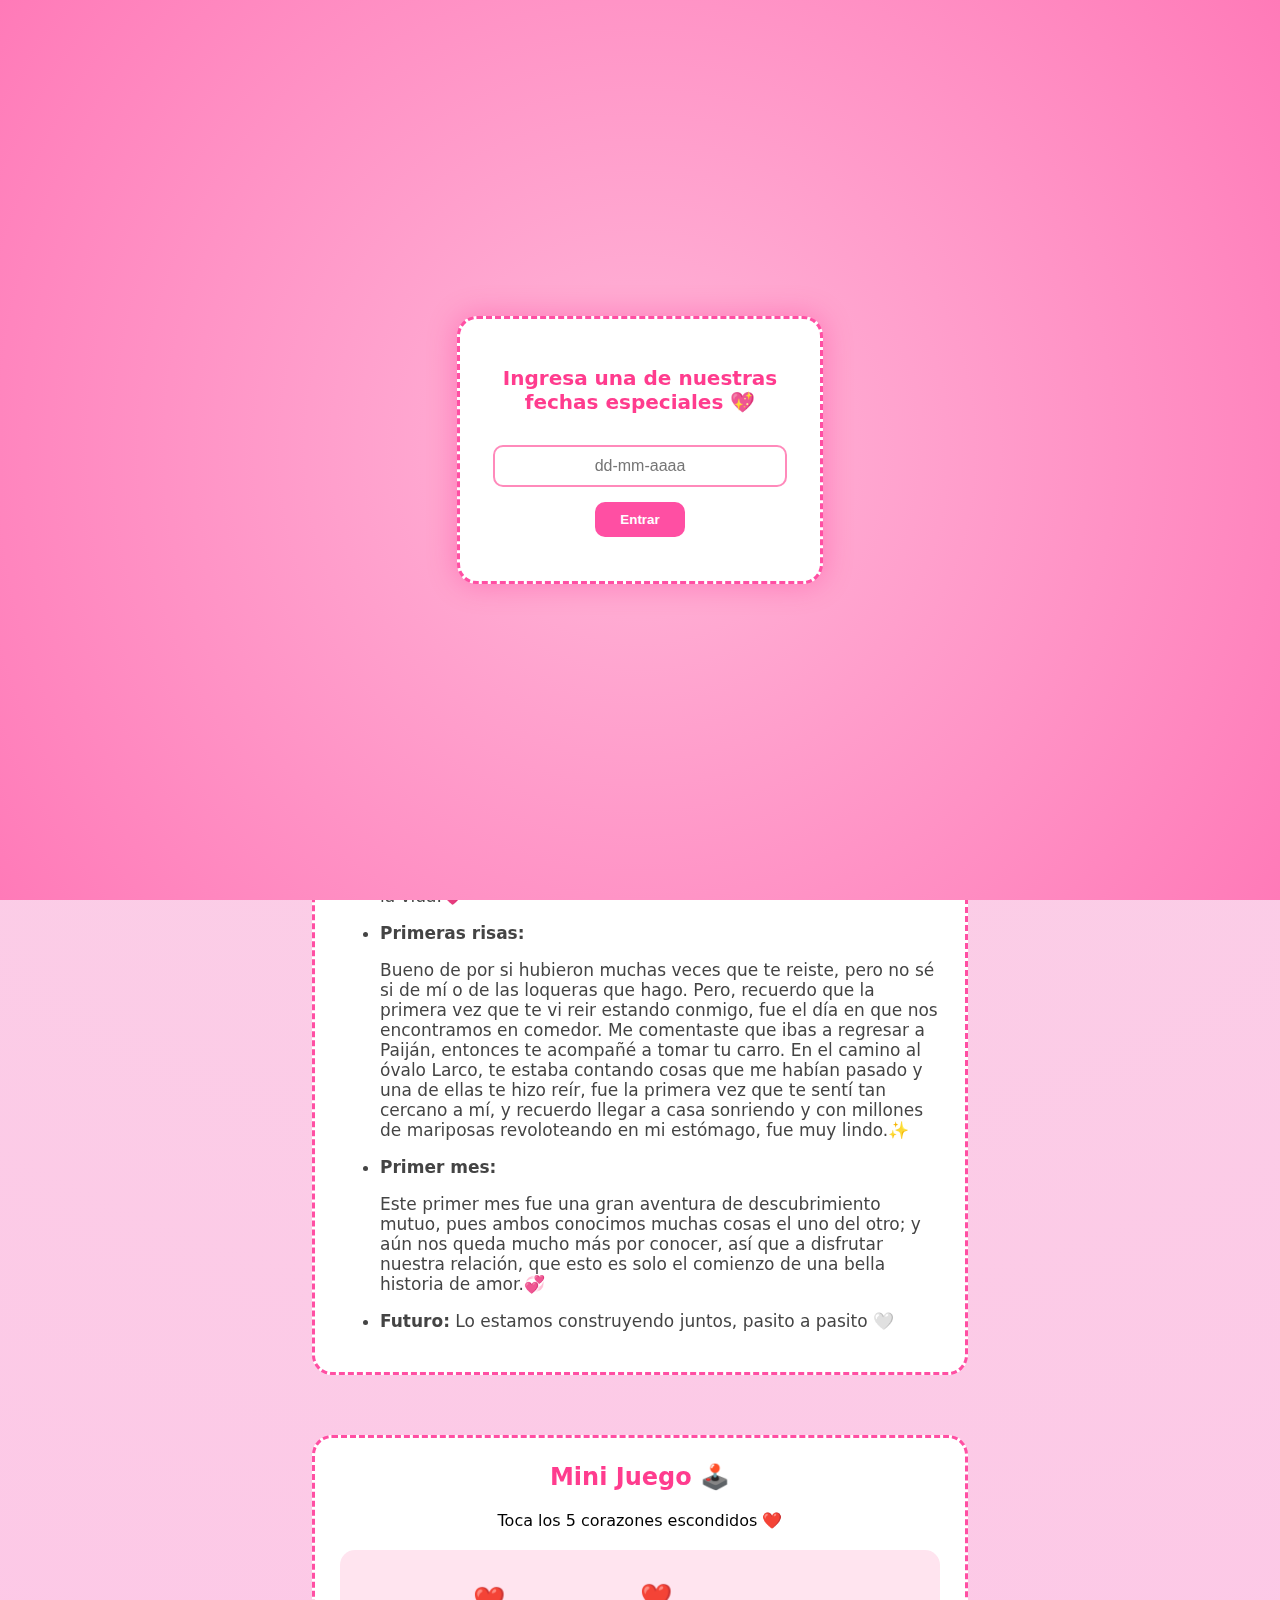
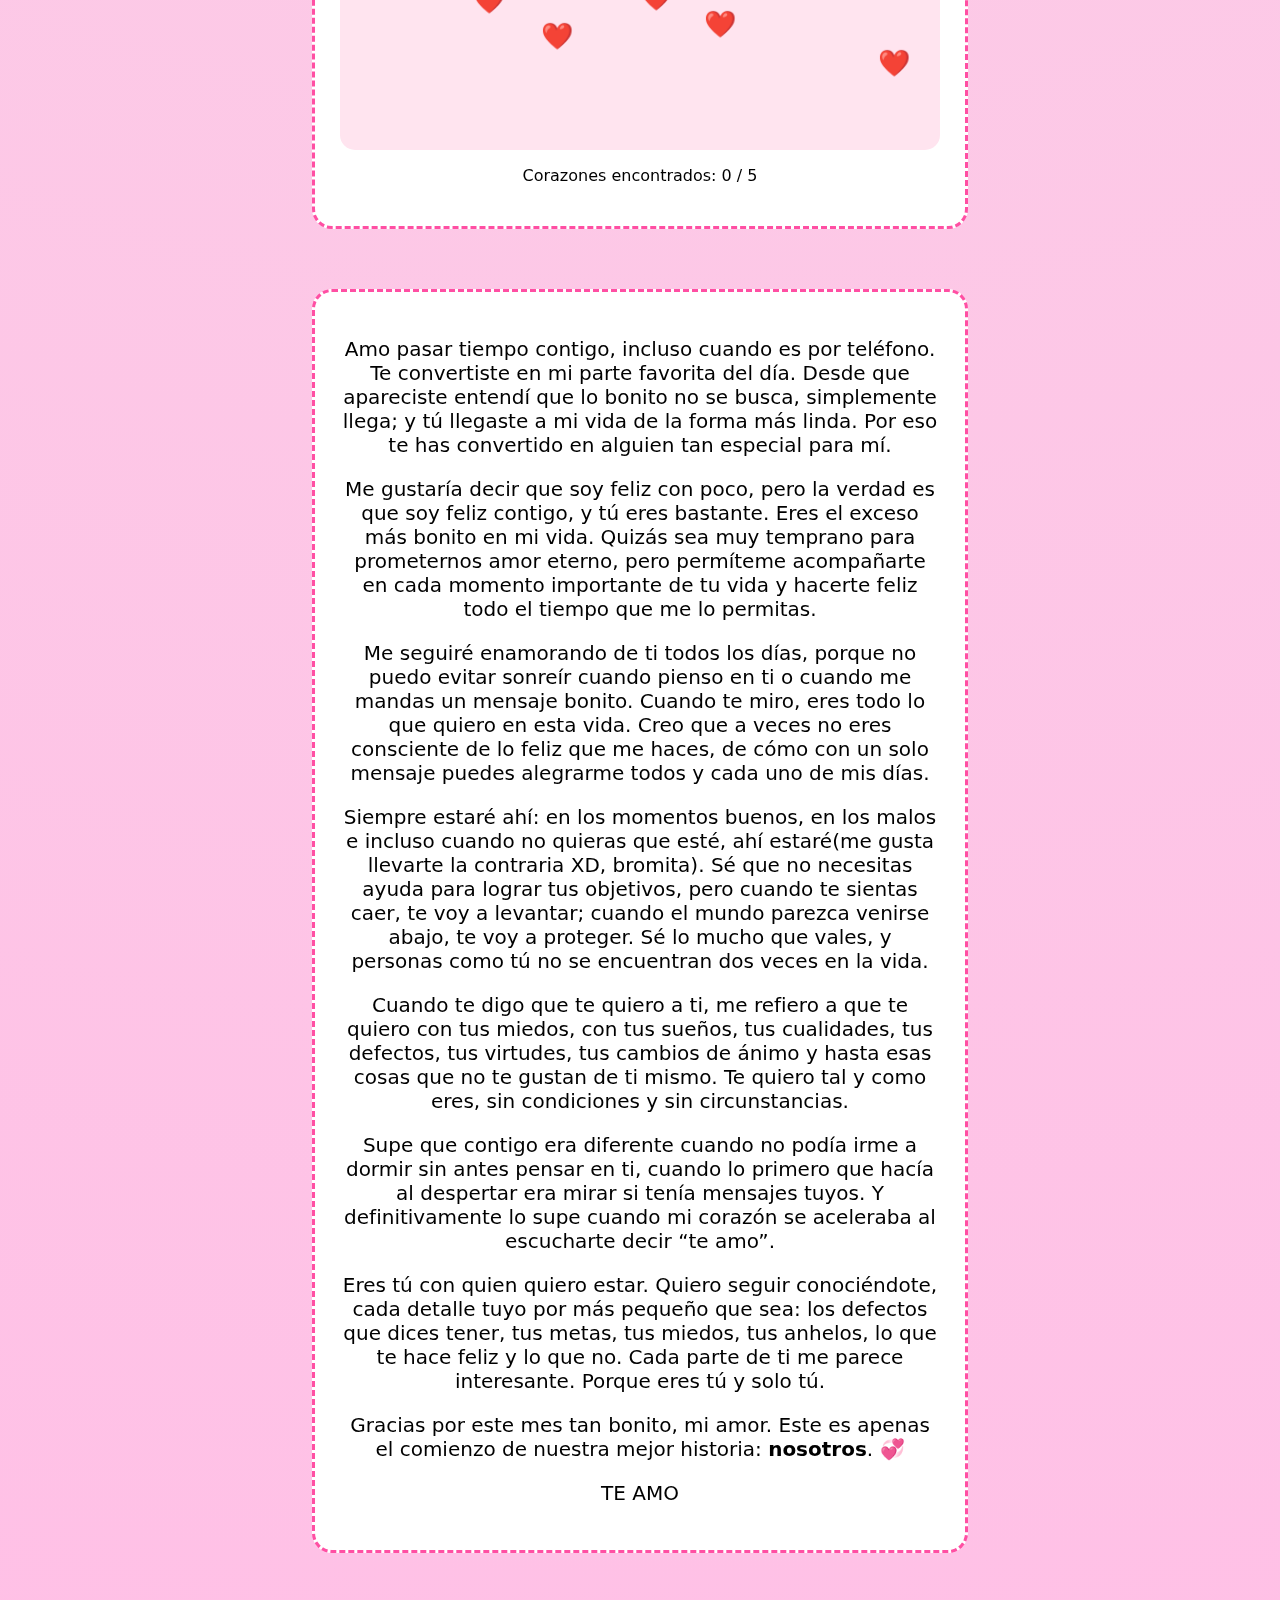
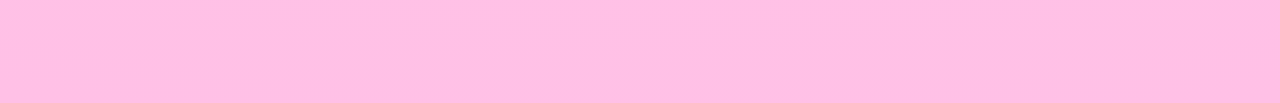
<file: index.html>
<!DOCTYPE html>
<html lang="es">
<head>
  <meta charset="UTF-8" />
  <title>FELIZ 1 MES DAVID🤍</title>
  <link rel="stylesheet" href="styles.css" />
    <link rel="icon" type="image/png" href="D+J.jpg">
</head>
<body>

  <div id="passwordScreen" class="password-screen">
    <div class="password-box">
      <h2>Ingresa una de nuestras fechas especiales 💖</h2>
      <input type="password" id="passwordInput" placeholder="dd-mm-aaaa">
      <button id="passwordBtn">Entrar</button>
      <p id="errorMsg"></p>
    </div>
  </div>

  <div class="hearts-wrapper">
    <span class="heart h1"></span>
    <span class="heart h2"></span>
    <span class="heart h3"></span>
    <span class="heart h4"></span>
    <span class="heart h5"></span>
    <span class="heart h6"></span>
    <span class="heart h7"></span>
    <span class="heart h8"></span>
    <span class="heart h9"></span>
    <span class="heart h10"></span>
    <span class="heart h11"></span>
    <span class="heart h12"></span>
    <span class="heart h13"></span>
    <span class="heart h14"></span>
    <span class="heart h15"></span>
    <span class="heart h16"></span>
    <span class="heart h17"></span>
    <span class="heart h18"></span>
    <span class="heart h19"></span>
    <span class="heart h20"></span>
    <span class="heart h21"></span>
    <span class="heart h22"></span>
    <span class="heart h23"></span>
    <span class="heart h24"></span>
    <span class="heart h25"></span>
    <span class="heart h26"></span>
    <span class="heart h27"></span>
    <span class="heart h28"></span>
    <span class="heart h29"></span>
    <span class="heart h30"></span>
  </div>

  <div class="card-container">

    <div id="envelope" class="envelope">
      <div class="letter">
        <p id="message">
          Cada vez que te veo mi mundo se llena de luz, pues eres el solecito que me hace brillar. ❤️
        </p>
        <button id="nextNote" class="btn-note">Otra notita 💌</button>
      </div>
      <div class="flap"></div>
    </div>

    <button id="toggleEnvelope" class="btn-main">Abrir / Cerrar carta</button>

  </div>

  <div class="spacer"></div>

  <section class="timeline-section">
    <h2>Nuestra Historia 💞</h2>
      <ul>
        <li>
          <strong>Cuando nos conocimos:</strong>
          <p>La primera vez que te vi fue en la academia, en un examen simulacro.
             Luego, te escribí por WhatsApp de la forma más random posible, sin que tú tuvieras idea de quién era yo XD. 
             Pero, sinceramente, el verdadero comienzo fue en el comedor, cuando me acerqué como toda una acosadora a interrumpir tu tranquilidad.
          <p>Coincidir contigo en ese momento, de esa manera tan inesperada, fue la coincidencia más bonita que me ha regalado la vida.💗</p>
        </li>

        <li>
          <strong>Primeras risas:</strong>
          <p>Bueno de por si hubieron muchas veces que te reiste, pero no sé si de mí o de las loqueras que hago.
             Pero, recuerdo que la primera vez que te vi reir estando conmigo, fue el día en que nos encontramos en comedor.
             Me comentaste que ibas a regresar a Paiján, entonces te acompañé a tomar tu carro.
             En el camino al óvalo Larco, te estaba contando cosas que me habían pasado y una de ellas te hizo reír, fue la primera vez que te sentí tan cercano a mí, y recuerdo llegar a casa sonriendo y con millones de mariposas revoloteando en mi estómago, fue muy lindo.✨</p>
        </li>

        <li><strong>Primer mes:</strong> 
          <p>Este primer mes fue una gran aventura de descubrimiento mutuo, pues ambos conocimos muchas cosas el uno del otro;  
             y aún nos queda mucho más por conocer, así que a disfrutar nuestra relación, que esto es solo el comienzo de una bella historia de amor.💞</p>
        </li>

        <li><strong>Futuro:</strong> Lo estamos construyendo juntos, pasito a pasito 🤍</li>
      </ul>
  </section>

  <section class="minigame-section">
    <h2>Mini Juego 🕹️</h2>
    <p>Toca los 5 corazones escondidos ❤️</p>
    <div id="gameArea" class="game-area"></div>
    <p id="gameStatus"></p>
  </section>

  <section class="final-message">
     <p>
        Amo pasar tiempo contigo, incluso cuando es por teléfono. Te convertiste en mi parte favorita del día. 
        Desde que apareciste entendí que lo bonito no se busca, simplemente llega; y tú llegaste a mi vida de la forma más linda. 
        Por eso te has convertido en alguien tan especial para mí.
     </p>

     <p>
        Me gustaría decir que soy feliz con poco, pero la verdad es que soy feliz contigo, y tú eres bastante.
        Eres el exceso más bonito en mi vida. Quizás sea muy temprano para prometernos amor eterno, 
        pero permíteme acompañarte en cada momento importante de tu vida y hacerte feliz todo el tiempo que me lo permitas.
     </p>

      <p>
         Me seguiré enamorando de ti todos los días, porque no puedo evitar sonreír cuando pienso en ti o cuando me mandas un mensaje bonito. 
         Cuando te miro, eres todo lo que quiero en esta vida. Creo que a veces no eres consciente de lo feliz que me haces, 
         de cómo con un solo mensaje puedes alegrarme todos y cada uno de mis días.
      </p>

      <p>
         Siempre estaré ahí: en los momentos buenos, en los malos e incluso cuando no quieras que esté, ahí estaré(me gusta llevarte la contraria XD, bromita). 
         Sé que no necesitas ayuda para lograr tus objetivos, pero cuando te sientas caer, te voy a levantar; 
         cuando el mundo parezca venirse abajo, te voy a proteger. Sé lo mucho que vales, y personas como tú no se encuentran dos veces en la vida.
      </p>

      <p>
         Cuando te digo que te quiero a ti, me refiero a que te quiero con tus miedos, con tus sueños, tus cualidades, 
         tus defectos, tus virtudes, tus cambios de ánimo y hasta esas cosas que no te gustan de ti mismo. 
         Te quiero tal y como eres, sin condiciones y sin circunstancias.
      </p>

      <p>
          Supe que contigo era diferente cuando no podía irme a dormir sin antes pensar en ti, cuando lo primero que hacía al despertar 
          era mirar si tenía mensajes tuyos. Y definitivamente lo supe cuando mi corazón se aceleraba al escucharte decir “te amo”.
      </p>

      <p>
          Eres tú con quien quiero estar. Quiero seguir conociéndote, cada detalle tuyo por más pequeño que sea: 
          los defectos que dices tener, tus metas, tus miedos, tus anhelos, lo que te hace feliz y lo que no. 
          Cada parte de ti me parece interesante. Porque eres tú y solo tú.
      </p>

      <p>
        Gracias por este mes tan bonito, mi amor.  
        Este es apenas el comienzo de nuestra mejor historia:  
        <strong>nosotros</strong>. 💞
      </p>

      <p>
        TE AMO
      </p>
  </section>

  <script src="script.js"></script>
</body>
</html>
</file>
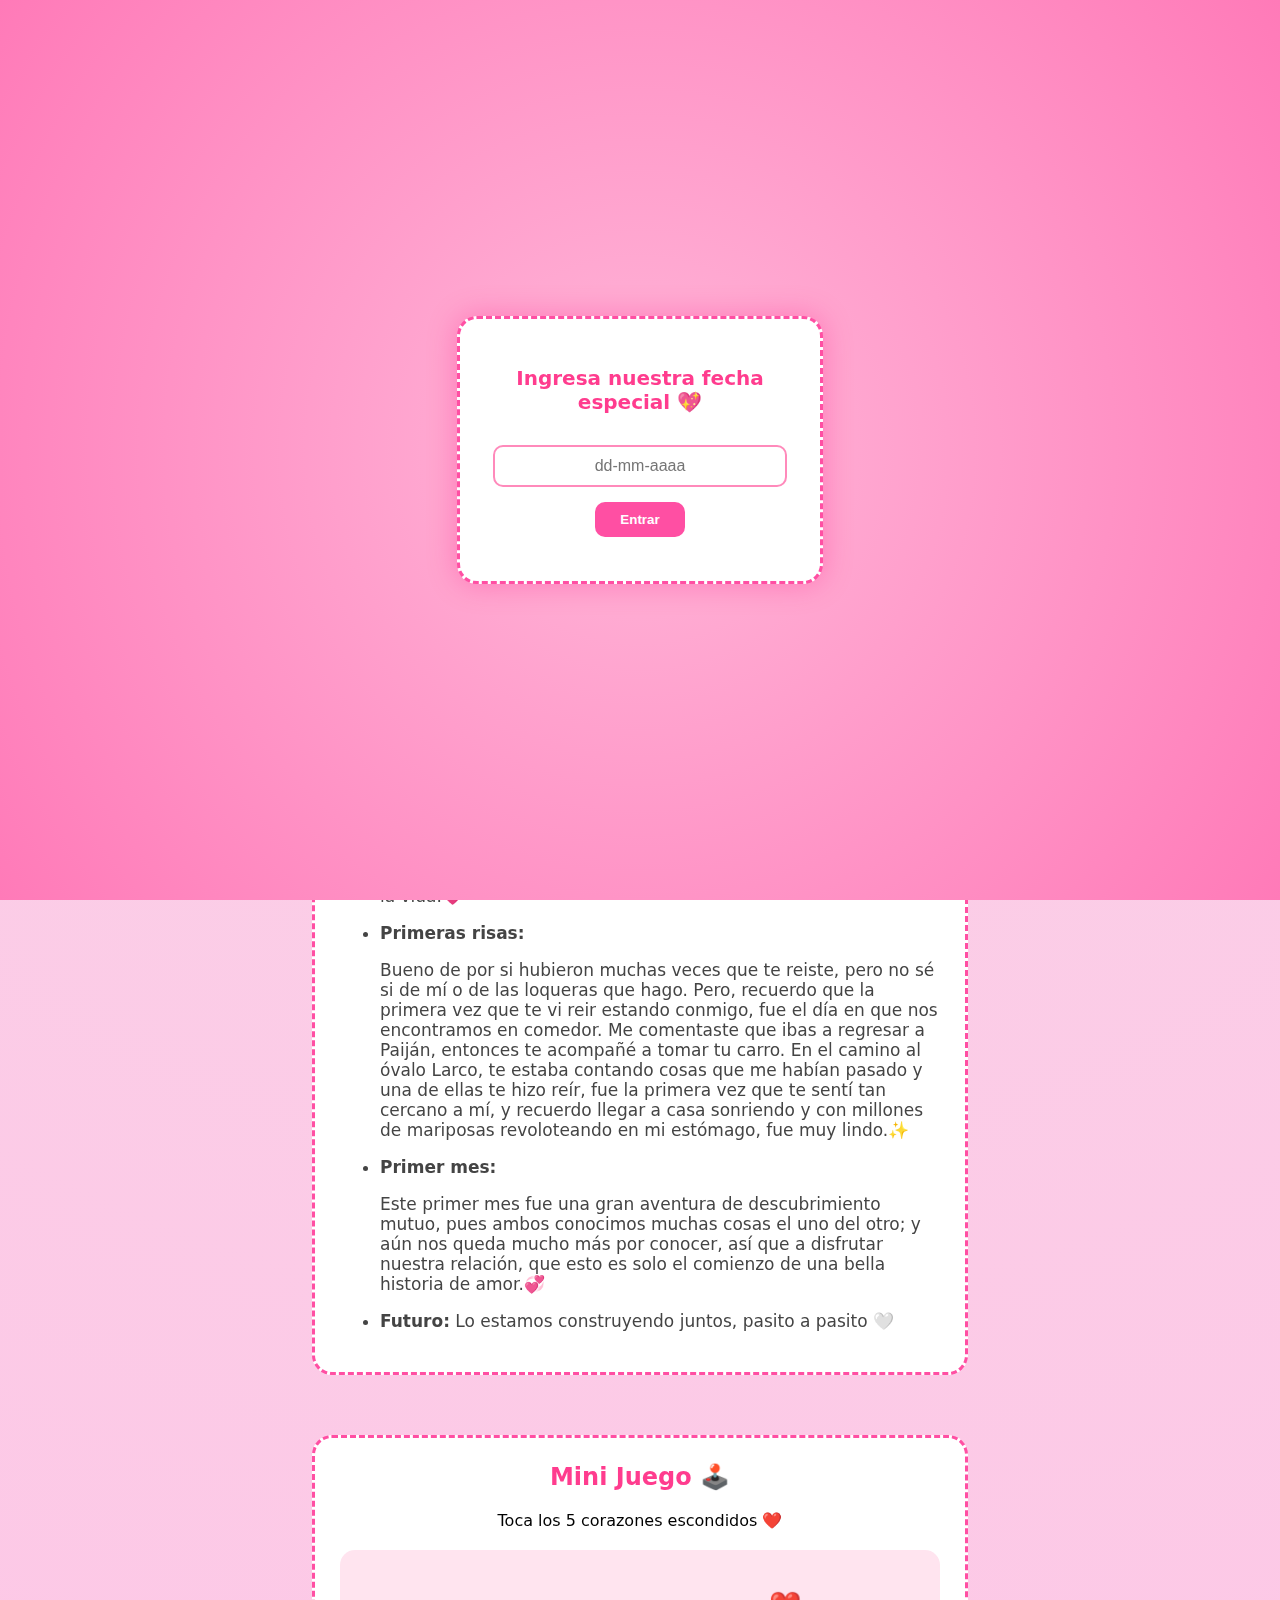
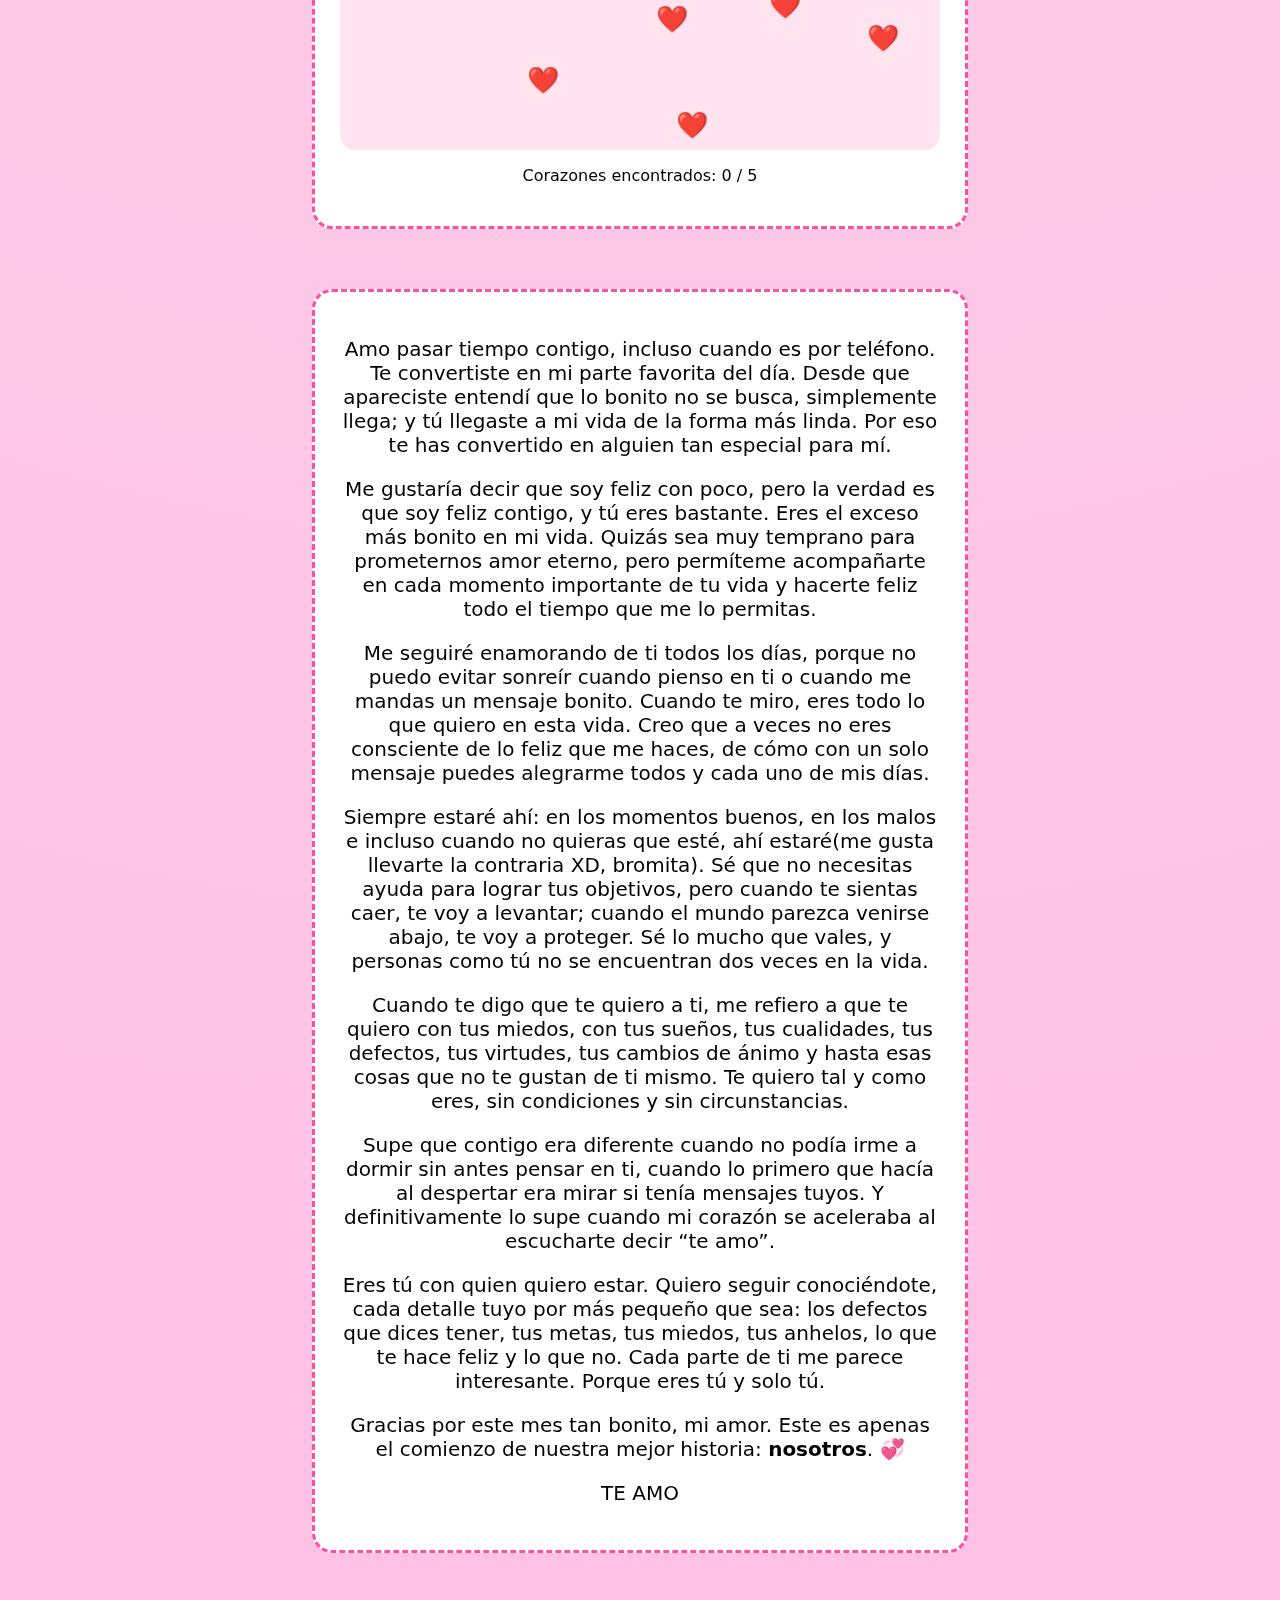
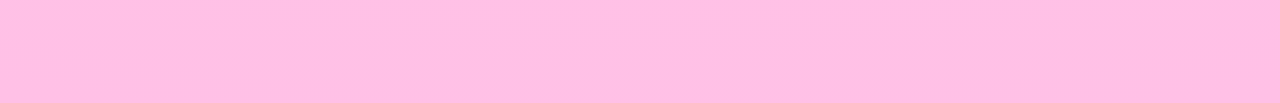
<file: Carta.html>
<!DOCTYPE html>
<html lang="es">
<head>
  <meta charset="UTF-8" />
  <title>FELIZ 1 MES DAVID🤍</title>
  <link rel="stylesheet" href="styles.css" />
    <link rel="icon" type="image/png" href="D+J.jpg">
</head>
<body>

  <div id="passwordScreen" class="password-screen">
    <div class="password-box">
      <h2>Ingresa nuestra fecha especial 💖</h2>
      <input type="password" id="passwordInput" placeholder="dd-mm-aaaa">
      <button id="passwordBtn">Entrar</button>
      <p id="errorMsg"></p>
    </div>
  </div>

  <div class="hearts-wrapper">
    <span class="heart h1"></span>
    <span class="heart h2"></span>
    <span class="heart h3"></span>
    <span class="heart h4"></span>
    <span class="heart h5"></span>
    <span class="heart h6"></span>
    <span class="heart h7"></span>
    <span class="heart h8"></span>
    <span class="heart h9"></span>
    <span class="heart h10"></span>
    <span class="heart h11"></span>
    <span class="heart h12"></span>
    <span class="heart h13"></span>
    <span class="heart h14"></span>
    <span class="heart h15"></span>
    <span class="heart h16"></span>
    <span class="heart h17"></span>
    <span class="heart h18"></span>
    <span class="heart h19"></span>
    <span class="heart h20"></span>
    <span class="heart h21"></span>
    <span class="heart h22"></span>
    <span class="heart h23"></span>
    <span class="heart h24"></span>
    <span class="heart h25"></span>
    <span class="heart h26"></span>
    <span class="heart h27"></span>
    <span class="heart h28"></span>
    <span class="heart h29"></span>
    <span class="heart h30"></span>
  </div>

  <div class="card-container">

    <div id="envelope" class="envelope">
      <div class="letter">
        <p id="message">
          Cada vez que te veo mi mundo se llena de luz, pues eres el solecito que me hace brillar. ❤️
        </p>
        <button id="nextNote" class="btn-note">Otra notita 💌</button>
      </div>
      <div class="flap"></div>
    </div>

    <button id="toggleEnvelope" class="btn-main">Abrir / Cerrar carta</button>

  </div>

  <div class="spacer"></div>

  <section class="timeline-section">
    <h2>Nuestra Historia 💞</h2>
      <ul>
        <li>
          <strong>Cuando nos conocimos:</strong>
          <p>La primera vez que te vi fue en la academia, en un examen simulacro.
             Luego, te escribí por WhatsApp de la forma más random posible, sin que tú tuvieras idea de quién era yo XD. 
             Pero, sinceramente, el verdadero comienzo fue en el comedor, cuando me acerqué como toda una acosadora a interrumpir tu tranquilidad.
          <p>Coincidir contigo en ese momento, de esa manera tan inesperada, fue la coincidencia más bonita que me ha regalado la vida.💗</p>
        </li>

        <li>
          <strong>Primeras risas:</strong>
          <p>Bueno de por si hubieron muchas veces que te reiste, pero no sé si de mí o de las loqueras que hago.
             Pero, recuerdo que la primera vez que te vi reir estando conmigo, fue el día en que nos encontramos en comedor.
             Me comentaste que ibas a regresar a Paiján, entonces te acompañé a tomar tu carro.
             En el camino al óvalo Larco, te estaba contando cosas que me habían pasado y una de ellas te hizo reír, fue la primera vez que te sentí tan cercano a mí, y recuerdo llegar a casa sonriendo y con millones de mariposas revoloteando en mi estómago, fue muy lindo.✨</p>
        </li>

        <li><strong>Primer mes:</strong> 
          <p>Este primer mes fue una gran aventura de descubrimiento mutuo, pues ambos conocimos muchas cosas el uno del otro;  
             y aún nos queda mucho más por conocer, así que a disfrutar nuestra relación, que esto es solo el comienzo de una bella historia de amor.💞</p>
        </li>

        <li><strong>Futuro:</strong> Lo estamos construyendo juntos, pasito a pasito 🤍</li>
      </ul>
  </section>

  <section class="minigame-section">
    <h2>Mini Juego 🕹️</h2>
    <p>Toca los 5 corazones escondidos ❤️</p>
    <div id="gameArea" class="game-area"></div>
    <p id="gameStatus"></p>
  </section>

  <section class="final-message">
     <p>
        Amo pasar tiempo contigo, incluso cuando es por teléfono. Te convertiste en mi parte favorita del día. 
        Desde que apareciste entendí que lo bonito no se busca, simplemente llega; y tú llegaste a mi vida de la forma más linda. 
        Por eso te has convertido en alguien tan especial para mí.
     </p>

     <p>
        Me gustaría decir que soy feliz con poco, pero la verdad es que soy feliz contigo, y tú eres bastante.
        Eres el exceso más bonito en mi vida. Quizás sea muy temprano para prometernos amor eterno, 
        pero permíteme acompañarte en cada momento importante de tu vida y hacerte feliz todo el tiempo que me lo permitas.
     </p>

      <p>
         Me seguiré enamorando de ti todos los días, porque no puedo evitar sonreír cuando pienso en ti o cuando me mandas un mensaje bonito. 
         Cuando te miro, eres todo lo que quiero en esta vida. Creo que a veces no eres consciente de lo feliz que me haces, 
         de cómo con un solo mensaje puedes alegrarme todos y cada uno de mis días.
      </p>

      <p>
         Siempre estaré ahí: en los momentos buenos, en los malos e incluso cuando no quieras que esté, ahí estaré(me gusta llevarte la contraria XD, bromita). 
         Sé que no necesitas ayuda para lograr tus objetivos, pero cuando te sientas caer, te voy a levantar; 
         cuando el mundo parezca venirse abajo, te voy a proteger. Sé lo mucho que vales, y personas como tú no se encuentran dos veces en la vida.
      </p>

      <p>
         Cuando te digo que te quiero a ti, me refiero a que te quiero con tus miedos, con tus sueños, tus cualidades, 
         tus defectos, tus virtudes, tus cambios de ánimo y hasta esas cosas que no te gustan de ti mismo. 
         Te quiero tal y como eres, sin condiciones y sin circunstancias.
      </p>

      <p>
          Supe que contigo era diferente cuando no podía irme a dormir sin antes pensar en ti, cuando lo primero que hacía al despertar 
          era mirar si tenía mensajes tuyos. Y definitivamente lo supe cuando mi corazón se aceleraba al escucharte decir “te amo”.
      </p>

      <p>
          Eres tú con quien quiero estar. Quiero seguir conociéndote, cada detalle tuyo por más pequeño que sea: 
          los defectos que dices tener, tus metas, tus miedos, tus anhelos, lo que te hace feliz y lo que no. 
          Cada parte de ti me parece interesante. Porque eres tú y solo tú.
      </p>

      <p>
        Gracias por este mes tan bonito, mi amor.  
        Este es apenas el comienzo de nuestra mejor historia:  
        <strong>nosotros</strong>. 💞
      </p>

      <p>
        TE AMO
      </p>
  </section>

  <script src="script.js"></script>
</body>
</html>
</file>
<file: styles.css>
body {
  background: radial-gradient(circle at top, #fad2e7, #ffc0e6);
  overflow-x: hidden;
  font-family: 'Poppins', system-ui, -apple-system, sans-serif;
  margin: 0;
  padding: 0;
}

.hearts-wrapper {
  position: fixed;
  inset: 0;
  pointer-events: none;
  z-index: 0;
}

.heart {
  position: absolute;
  width: 20px;
  height: 20px;
  background-color: #ff6fa5;
  transform: rotate(-45deg);
  opacity: 0.55;
}

.heart::before,
.heart::after {
  content: "";
  position: absolute;
  width: 20px;
  height: 20px;
  background-color: #ff6fa5;
  border-radius: 50%;
}

.heart::before {
  top: -10px;
  left: 0;
}

.heart::after {
  left: 10px;
  top: 0;
}

.h1  { left: 3%;  bottom: 5%;  animation: floatFastUp1 6s ease-in-out infinite; }
.h2  { left: 10%; bottom: 18%; animation: floatFastUp2 5.5s ease-in-out infinite; }
.h3  { left: 18%; bottom: 8%;  animation: floatFastUp3 6.2s ease-in-out infinite; }
.h4  { left: 25%; bottom: 22%; animation: floatFastUp1 5.8s ease-in-out infinite; }
.h5  { left: 32%; bottom: 12%; animation: floatFastUp2 6.4s ease-in-out infinite; }
.h6  { left: 40%; bottom: 4%;  animation: floatFastUp3 5.6s ease-in-out infinite; }
.h7  { left: 48%; bottom: 20%; animation: floatFastUp1 6.1s ease-in-out infinite; }
.h8  { left: 56%; bottom: 9%;  animation: floatFastUp2 5.7s ease-in-out infinite; }
.h9  { left: 64%; bottom: 16%; animation: floatFastUp3 6.3s ease-in-out infinite; }
.h10 { left: 72%; bottom: 6%;  animation: floatFastUp1 5.9s ease-in-out infinite; }

.h11 { left: 80%; bottom: 18%; animation: floatFastUp2 6.2s ease-in-out infinite; }
.h12 { left: 88%; bottom: 10%; animation: floatFastUp3 5.5s ease-in-out infinite; }
.h13 { right: 5%; top: 6%;     animation: floatFastDown1 6s ease-in-out infinite; }
.h14 { right: 12%; top: 18%;   animation: floatFastDown2 5.6s ease-in-out infinite; }
.h15 { right: 20%; top: 10%;   animation: floatFastDown3 6.1s ease-in-out infinite; }
.h16 { right: 28%; top: 22%;   animation: floatFastDown1 5.7s ease-in-out infinite; }
.h17 { right: 36%; top: 8%;    animation: floatFastDown2 6.3s ease-in-out infinite; }
.h18 { right: 44%; top: 16%;   animation: floatFastDown3 5.8s ease-in-out infinite; }
.h19 { right: 52%; top: 5%;    animation: floatFastDown1 6.2s ease-in-out infinite; }
.h20 { right: 60%; top: 20%;   animation: floatFastDown2 5.9s ease-in-out infinite; }

.h21 { left: 8%;  top: 35%;    animation: floatFastDown3 6.1s ease-in-out infinite; }
.h22 { left: 28%; top: 38%;    animation: floatFastUp1 5.4s ease-in-out infinite; }
.h23 { left: 48%; top: 34%;    animation: floatFastUp2 6.0s ease-in-out infinite; }
.h24 { left: 68%; top: 36%;    animation: floatFastUp3 5.6s ease-in-out infinite; }
.h25 { right: 10%; bottom: 35%; animation: floatFastDown1 6.3s ease-in-out infinite; }
.h26 { right: 30%; bottom: 32%; animation: floatFastDown2 5.5s ease-in-out infinite; }
.h27 { right: 50%; bottom: 34%; animation: floatFastDown3 6.2s ease-in-out infinite; }
.h28 { right: 70%; bottom: 30%; animation: floatFastUp1 5.7s ease-in-out infinite; }
.h29 { left: 20%; top: 46%;    animation: floatFastUp2 5.9s ease-in-out infinite; }
.h30 { right: 40%; top: 44%;   animation: floatFastUp3 6.2s ease-in-out infinite; }

@keyframes floatFastUp1 {
  0%   { transform: translateY(0) rotate(-45deg) scale(1); opacity: 0.4; }
  50%  { transform: translateY(-35px) rotate(-45deg) scale(1.07); opacity: 0.9; }
  100% { transform: translateY(0) rotate(-45deg) scale(1); opacity: 0.4; }
}

@keyframes floatFastUp2 {
  0%   { transform: translateY(0) rotate(-45deg) scale(0.95); opacity: 0.5; }
  50%  { transform: translateY(-28px) rotate(-45deg) scale(1.1); opacity: 1; }
  100% { transform: translateY(0) rotate(-45deg) scale(0.95); opacity: 0.5; }
}

@keyframes floatFastUp3 {
  0%   { transform: translateY(0) rotate(-45deg); opacity: 0.7; }
  50%  { transform: translateY(-22px) rotate(-45deg); opacity: 0.3; }
  100% { transform: translateY(0) rotate(-45deg); opacity: 0.7; }
}

@keyframes floatFastDown1 {
  0%   { transform: translateY(0) rotate(-45deg) scale(1); opacity: 0.4; }
  50%  { transform: translateY(30px) rotate(-45deg) scale(1.07); opacity: 0.9; }
  100% { transform: translateY(0) rotate(-45deg) scale(1); opacity: 0.4; }
}

@keyframes floatFastDown2 {
  0%   { transform: translateY(0) rotate(-45deg); opacity: 0.55; }
  50%  { transform: translateY(24px) rotate(-45deg); opacity: 1; }
  100% { transform: translateY(0) rotate(-45deg); opacity: 0.55; }
}

@keyframes floatFastDown3 {
  0%   { transform: translateY(0) rotate(-45deg) scale(0.95); opacity: 0.6; }
  50%  { transform: translateY(20px) rotate(-45deg) scale(1.05); opacity: 0.35; }
  100% { transform: translateY(0) rotate(-45deg) scale(0.95); opacity: 0.6; }
}

.card-container {
  text-align: center;
  display: block;
  width: 100%;
  margin-top: 60px;
  position: relative;
  z-index: 5; 
}

.envelope {
  position: relative; 
  width: 460px;
  height: 320px;
  background: linear-gradient(145deg, #ff6fb5, #ff3d96);
  border-radius: 18px;
  box-shadow:
    0 25px 60px rgba(255, 56, 140, 0.55),
    0 0 0 1px rgba(255,255,255,0.28);
  cursor: pointer;
  overflow: hidden;
  margin: 0 auto;  
}
@keyframes envelope-pop {
  0%   { transform: scale(1); }
  40%  { transform: scale(1.05); }
  70%  { transform: scale(0.98); }
  100% { transform: scale(1); }
 }
.envelope.open {
  animation: envelope-pop 0.4s ease-out;
}

.envelope::before {
  content: "";
  position: absolute;    
  bottom: -1px;
  left: 50%;
  transform: translateX(-50%);
  border-style: solid;
  border-width: 0 230px 170px 230px;
  border-color: transparent transparent #ff297f transparent;
}

.flap {
  position: absolute;   
  top: 0;
  left: 50%;
  transform: translateX(-50%);
  border-style: solid;
  border-width: 170px 230px 0 230px;
  border-color: #ff8dc8 transparent transparent transparent;
  transform-origin: top;
  transition: transform 0.7s ease;
}

.flap::after {
  content: "❤";
  position: absolute;  
  bottom: 10px;
  left: 50%;
  transform: translateX(-50%);
  width: 64px;
  height: 64px;
  border-radius: 50%;
  background: radial-gradient(circle at 30% 20%, #ffe2ff, #ff2b83);
  display: flex;
  align-items: center;
  justify-content: center;
  color: #fff;
  font-size: 26px;
  box-shadow: 0 10px 18px rgba(255, 0, 119, 0.6);
}

.letter {
  position: absolute;    
  inset: 26px 32px 38px 32px;
  background: rgba(255, 255, 255, 0.86);
  border: 2px dotted #e23a7f;
  padding: 26px 30px;
  box-shadow:
    0 10px 26px rgba(0,0,0,0.12),
    0 0 0 1px rgba(255,255,255,0.7);
  backdrop-filter: blur(8px);
  transform: translateY(140%);
  transition: transform 0.7s ease;
  display: flex;
  flex-direction: column;
  justify-content: space-between;
}

.letter::before {
  content: "";
  position: normal;
  top: 18px;
  left: 24px;
  right: 24px;
  height: 4px;
  border-radius: 999px;
  background: linear-gradient(90deg, #ff6fa5, #ffa7d9);
  opacity: 0.65;
}

.letter p {
  margin-top: 12px;
  color: #ff3d86;
  font-size: 1.15rem;
  line-height: 1.7;
}
.envelope.open .flap {
  transform: translateX(-50%) rotateX(178deg);
}

.envelope.open .letter {
  transform: translateY(0);
}

.btn-main,
.btn-note {
  border: none;
  border-radius: 999px;
  padding: 12px 26px;
  background: radial-gradient(circle at 20% 0, #ecacec, #ff4f9e);
  color: #fff;
  font-weight: 600;
  cursor: pointer;
  box-shadow: 0 14px 26px rgba(255, 63, 145, 0.55);
  transition: transform 0.18s ease, box-shadow 0.18s ease, filter 0.18s ease;
}

.btn-main {
  margin-top: 24px;
  font-size: 1rem;
}

.btn-note {
  align-self: center;
  margin-top: 18px;
  font-size: 0.9rem;
}

.btn-main:hover,
.btn-note:hover {
  transform: translateY(-2px);
  filter: brightness(1.08);
  box-shadow: 0 18px 30px rgba(255, 63, 145, 0.65);
}

.btn-main:active,
.btn-note:active {
  transform: translateY(1px) scale(0.97);
  box-shadow: 0 8px 16px rgba(255, 63, 145, 0.45);
}
.envelope,
.btn-main,
.btn-note {
  cursor: pointer;
}

@media (max-width: 540px) {
  .envelope {
    width: 90vw;
    height: 280px;
  }

  .flap {
    border-width: 0 45vw 150px 45vw;
  }

  .envelope::before {
    border-width: 150px 45vw 0 45vw;
  }

  .letter p {
    font-size: 1rem;
  }
}

.spacer {
  height: 150px;
}

.timeline-section,
.minigame-section,
.final-message {
  background: white;
  width: 80%;
  max-width: 600px;
  margin: 0 auto;
  margin-bottom: 60px;
  padding: 25px;
  border-radius: 20px;
  border: 3px dashed #ff4fa3;
  position: relative;
  z-index: 2; 
}

.timeline-section h2,
.minigame-section h2 {
  text-align: center;
  color: #ff3c8e;
  margin-top: 0;
}

.timeline-section li {
  font-size: 17px;
  color: #444;
  margin: 10px 0;
}

.minigame-section {
  text-align: center;
}

.game-area {
  width: 100%;
  height: 200px;
  background: #ffe4ef;
  border-radius: 15px;
  margin-top: 20px;
  position: relative;
  overflow: hidden;
}

.final-message {
  font-size: 20px;
  text-align: center;
  margin-bottom: 150px;
}

.password-screen {
  position: fixed;
  inset: 0;
  background: radial-gradient(circle, #ffb7d9, #ff7ab8);
  display: flex;
  justify-content: center;
  align-items: center;
  z-index: 99999;
}

.password-box {
  background: white;
  padding: 30px;
  width: 300px;
  border-radius: 20px;
  text-align: center;
  border: 3px dashed #ff4fa3;
  box-shadow: 0 0 30px rgba(255, 0, 120, 0.3);
}

.password-box h2 {
  color: #ff3c8e;
  font-size: 20px;
}

.password-box input {
  width: 90%;
  padding: 10px;
  border-radius: 10px;
  border: 2px solid #ff8abb;
  margin-top: 15px;
  font-size: 16px;
  text-align: center;
}

.password-box button {
  margin-top: 15px;
  padding: 10px 25px;
  background: #ff4fa3;
  color: white;
  border: none;
  border-radius: 10px;
  font-weight: bold;
  cursor: pointer;
}

.password-box button:hover {
  filter: brightness(1.1);
}

#errorMsg {
  margin-top: 12px;
  color: red;
  font-size: 14px;
}
</file>
